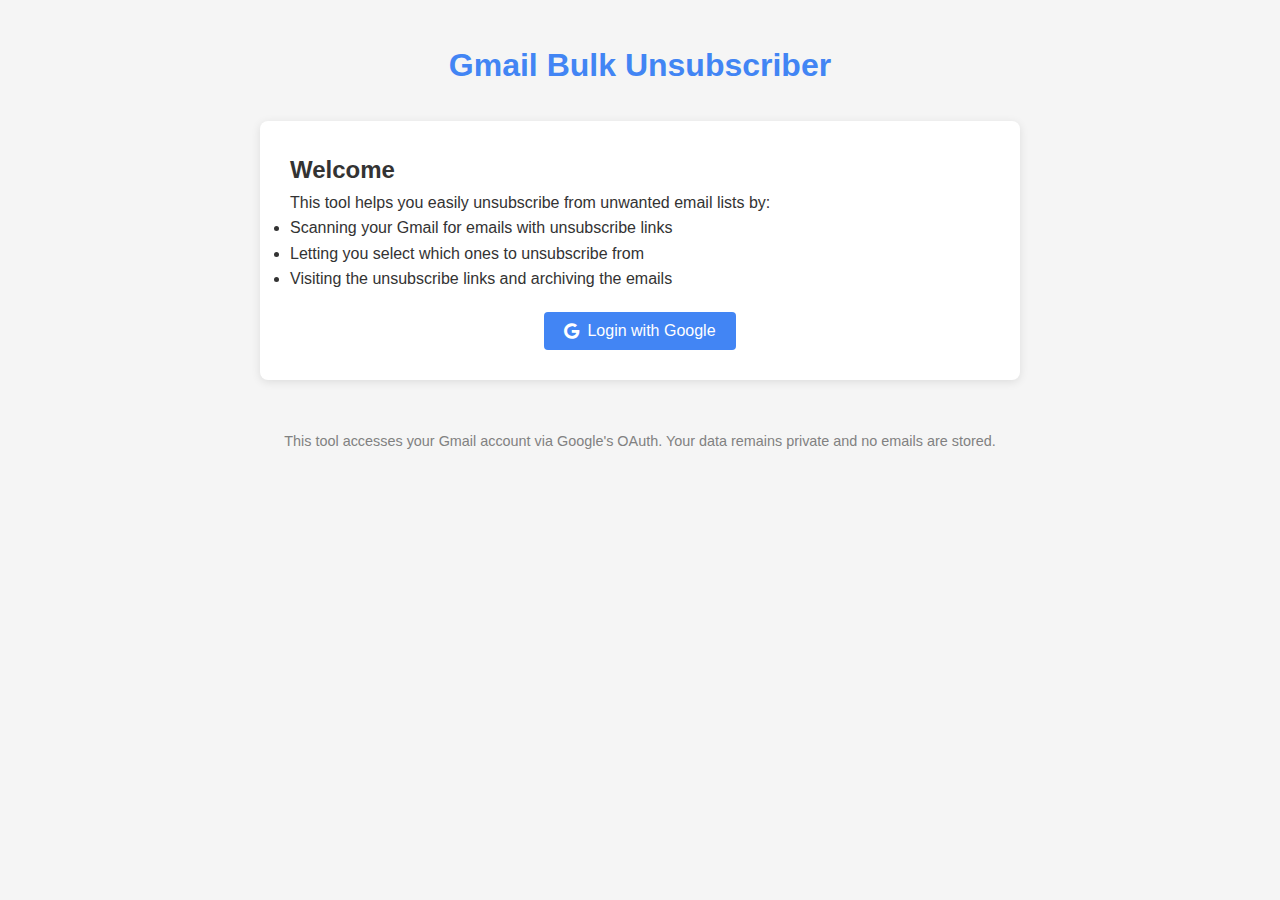
<file: frontend/index.html>
<!DOCTYPE html>
<html lang="en">
<head>
    <meta charset="UTF-8">
    <meta name="viewport" content="width=device-width, initial-scale=1.0">
    <title>Gmail Bulk Unsubscriber</title>
    <link rel="stylesheet" href="css/styles.css">
    <link rel="stylesheet" href="https://cdnjs.cloudflare.com/ajax/libs/font-awesome/6.4.0/css/all.min.css">
</head>
<body>
    <div class="container">
        <header>
            <h1>Gmail Bulk Unsubscriber</h1>
        </header>
        
        <main id="app">
            <!-- Login section -->
            <section id="login-section" class="section">
                <div class="card">
                    <h2>Welcome</h2>
                    <p>This tool helps you easily unsubscribe from unwanted email lists by:</p>
                    <ul>
                        <li>Scanning your Gmail for emails with unsubscribe links</li>
                        <li>Letting you select which ones to unsubscribe from</li>
                        <li>Visiting the unsubscribe links and archiving the emails</li>
                    </ul>
                    <div class="login-btn-container">
                        <button id="login-btn" class="btn primary">
                            <i class="fab fa-google"></i> Login with Google
                        </button>
                    </div>
                </div>
            </section>
            
            <!-- Scanning section (hidden by default) -->
            <section id="scan-section" class="section hidden">
                <div class="card">
                    <h2>Scan Your Inbox</h2>
                    <p>Click below to scan your recent emails for unsubscribe links.</p>
                    <div class="form-group">
                        <label for="max-results">Maximum emails to scan:</label>
                        <input type="number" id="max-results" value="100" min="10" max="500">
                    </div>
                    <div class="form-group">
                        <label for="query">Search filter (optional):</label>
                        <input type="text" id="query" placeholder="e.g., category:promotions">
                    </div>
                    <div class="btn-container">
                        <button id="scan-btn" class="btn primary">
                            <i class="fas fa-search"></i> Scan Emails
                        </button>
                        <button id="logout-btn" class="btn secondary">
                            <i class="fas fa-sign-out-alt"></i> Logout
                        </button>
                    </div>
                </div>
            </section>
            
            <!-- Results section (hidden by default) -->
            <section id="results-section" class="section hidden">
                <div class="card">
                    <h2>Unsubscribe Options</h2>
                    <div class="results-header">
                        <p><span id="results-count">0</span> emails with unsubscribe links found</p>
                        <div class="selection-controls">
                            <button id="select-all-btn" class="btn small">Select All</button>
                            <button id="deselect-all-btn" class="btn small">Deselect All</button>
                        </div>
                    </div>
                    
                    <div class="email-list" id="email-list">
                        <!-- Emails will be inserted here by JavaScript -->
                    </div>
                    
                    <div class="btn-container">
                        <button id="unsubscribe-btn" class="btn primary">
                            <i class="fas fa-unlink"></i> Unsubscribe & Archive Selected
                        </button>
                        <button id="back-btn" class="btn secondary">
                            <i class="fas fa-arrow-left"></i> Back to Scan
                        </button>
                    </div>
                </div>
            </section>
            
            <!-- Processing section (hidden by default) -->
            <section id="processing-section" class="section hidden">
                <div class="card">
                    <h2>Processing</h2>
                    <div class="progress-container">
                        <div class="progress-bar" id="progress-bar">
                            <div class="progress" id="progress"></div>
                        </div>
                        <p id="progress-text">Processing 0 of 0 emails...</p>
                    </div>
                    <div id="processing-results">
                        <!-- Results will be inserted here by JavaScript -->
                    </div>
                    <div class="btn-container">
                        <button id="done-btn" class="btn primary hidden">
                            <i class="fas fa-check"></i> Done
                        </button>
                    </div>
                </div>
            </section>
        </main>
        
        <footer>
            <p>This tool accesses your Gmail account via Google's OAuth. Your data remains private and no emails are stored.</p>
        </footer>
    </div>
    
    <!-- JavaScript -->
    <script src="js/auth.js"></script>
    <script src="js/app.js"></script>
</body>
</html>
</file>
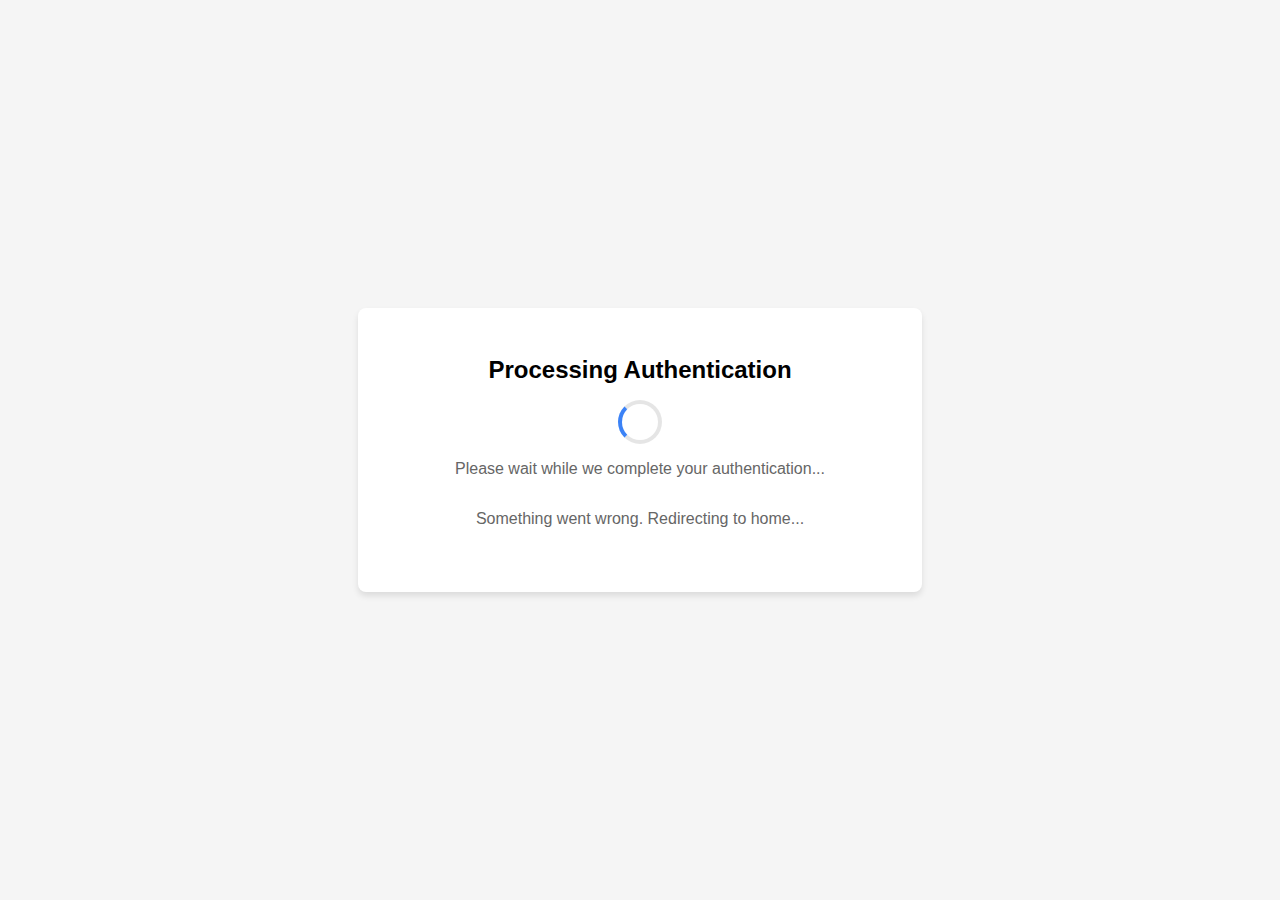
<file: api/oauth2callback.html>
<!DOCTYPE html>
<html lang="en">
<head>
    <meta charset="UTF-8">
    <meta name="viewport" content="width=device-width, initial-scale=1.0">
    <title>Processing Authentication</title>
    <style>
        body {
            font-family: 'Arial', sans-serif;
            display: flex;
            justify-content: center;
            align-items: center;
            min-height: 100vh;
            margin: 0;
            background-color: #f5f5f5;
        }
        .container {
            text-align: center;
            padding: 2rem;
            background: white;
            border-radius: 8px;
            box-shadow: 0 4px 6px rgba(0,0,0,0.1);
            max-width: 90%;
            width: 500px;
        }
        .spinner {
            border: 4px solid rgba(0, 0, 0, 0.1);
            width: 36px;
            height: 36px;
            border-radius: 50%;
            border-left-color: #3b82f6;
            animation: spin 1s linear infinite;
            margin: 1rem auto;
        }
        @keyframes spin {
            0% { transform: rotate(0deg); }
            100% { transform: rotate(360deg); }
        }
        h1 {
            font-size: 1.5rem;
            margin-bottom: 1rem;
        }
        p {
            color: #666;
            margin-bottom: 2rem;
        }
    </style>
</head>
<body>
    <div class="container">
        <h1>Processing Authentication</h1>
        <div class="spinner"></div>
        <p>Please wait while we complete your authentication...</p>
        <p id="message">If you're not redirected automatically in a few seconds, <a href="/">click here</a>.</p>
    </div>

    <script>
        // This is a special callback page to help handle the OAuth flow
        // It's needed because sometimes there can be a loop when scope changes
        
        // Get the current URL
        const currentUrl = window.location.href;
        
        // Check if it has valid OAuth parameters
        if (currentUrl.includes('code=') && currentUrl.includes('state=')) {
            // Replace the redirect_uri parameter if it exists
            let newUrl = currentUrl;
            
            // Add a flag to prevent loops
            if (!newUrl.includes('&handled=true')) {
                newUrl += '&handled=true';
            }
            
            // Replace the protocol to https if needed (this helps with development)
            if (window.location.protocol === 'http:' && !window.location.hostname.includes('localhost') && !window.location.hostname.includes('127.0.0.1')) {
                newUrl = newUrl.replace('http:', 'https:');
            }
            
            // Redirect to the actual callback endpoint
            setTimeout(() => {
                window.location.href = '/auth/oauth2callback' + window.location.search;
            }, 1500);
            
            document.getElementById('message').textContent = 'Redirecting to application...';
        } else {
            // No valid OAuth parameters, redirect to home
            setTimeout(() => {
                window.location.href = '/';
            }, 2000);
            
            document.getElementById('message').textContent = 'Something went wrong. Redirecting to home...';
        }
    </script>
</body>
</html>
</file>
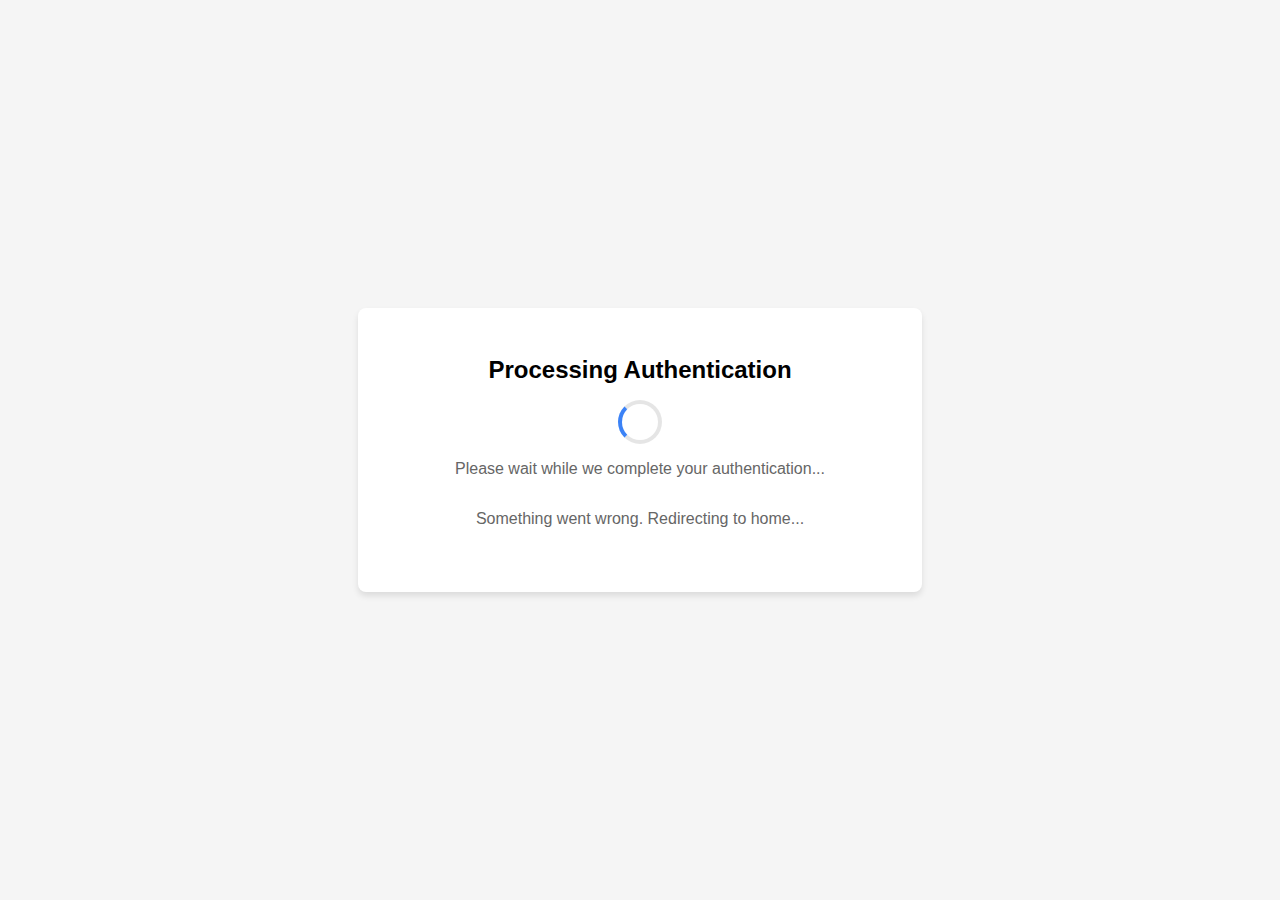
<file: templates/oauth2callback.html>
<!DOCTYPE html>
<html lang="en">
<head>
    <meta charset="UTF-8">
    <meta name="viewport" content="width=device-width, initial-scale=1.0">
    <title>Processing Authentication</title>
    <style>
        body {
            font-family: 'Arial', sans-serif;
            display: flex;
            justify-content: center;
            align-items: center;
            min-height: 100vh;
            margin: 0;
            background-color: #f5f5f5;
        }
        .container {
            text-align: center;
            padding: 2rem;
            background: white;
            border-radius: 8px;
            box-shadow: 0 4px 6px rgba(0,0,0,0.1);
            max-width: 90%;
            width: 500px;
        }
        .spinner {
            border: 4px solid rgba(0, 0, 0, 0.1);
            width: 36px;
            height: 36px;
            border-radius: 50%;
            border-left-color: #3b82f6;
            animation: spin 1s linear infinite;
            margin: 1rem auto;
        }
        @keyframes spin {
            0% { transform: rotate(0deg); }
            100% { transform: rotate(360deg); }
        }
        h1 {
            font-size: 1.5rem;
            margin-bottom: 1rem;
        }
        p {
            color: #666;
            margin-bottom: 2rem;
        }
    </style>
</head>
<body>
    <div class="container">
        <h1>Processing Authentication</h1>
        <div class="spinner"></div>
        <p>Please wait while we complete your authentication...</p>
        <p id="message">If you're not redirected automatically in a few seconds, <a href="/">click here</a>.</p>
    </div>

    <script>
        // This is a special callback page to help handle the OAuth flow
        // It's needed because sometimes there can be a loop when scope changes
        
        // Get the current URL
        const currentUrl = window.location.href;
        
        // Check if it has valid OAuth parameters
        if (currentUrl.includes('code=') && currentUrl.includes('state=')) {
            // Replace the redirect_uri parameter if it exists
            let newUrl = currentUrl;
            
            // Add a flag to prevent loops
            if (!newUrl.includes('&handled=true')) {
                newUrl += '&handled=true';
            }
            
            // Replace the protocol to https if needed (this helps with development)
            if (window.location.protocol === 'http:' && !window.location.hostname.includes('localhost') && !window.location.hostname.includes('127.0.0.1')) {
                newUrl = newUrl.replace('http:', 'https:');
            }
            
            // Redirect to the actual callback endpoint
            // Set a short delay to ensure session has time to update
            setTimeout(() => {
                const currentSearch = window.location.search;
                // Add the 'handled' parameter if it doesn't exist
                const newSearch = currentSearch.includes('handled=') 
                    ? currentSearch 
                    : currentSearch + (currentSearch.includes('?') ? '&' : '?') + 'handled=true';
                
                // Important: Do NOT use replace or assign as they can lose session data
                // Use the traditional redirect to preserve session cookies
                window.location.href = '/auth/oauth2callback' + newSearch + '&ts=' + new Date().getTime();
            }, 1000);
            
            document.getElementById('message').textContent = 'Redirecting to application...';
        } else {
            // No valid OAuth parameters, redirect to home
            setTimeout(() => {
                window.location.href = '/';
            }, 2000);
            
            document.getElementById('message').textContent = 'Something went wrong. Redirecting to home...';
        }
    </script>
</body>
</html>
</file>
<file: frontend/css/styles.css>
:root {
  --primary-color: #4285f4;
  --primary-dark: #3367d6;
  --secondary-color: #818181;
  --background-color: #f5f5f5;
  --card-color: #ffffff;
  --text-color: #333333;
  --success-color: #34a853;
  --error-color: #ea4335;
  --border-color: #e0e0e0;
  --shadow: 0 2px 10px rgba(0, 0, 0, 0.1);
}

* {
  box-sizing: border-box;
  margin: 0;
  padding: 0;
}

body {
  font-family: "Roboto", -apple-system, BlinkMacSystemFont, "Segoe UI", Arial,
    sans-serif;
  background-color: var(--background-color);
  color: var(--text-color);
  line-height: 1.6;
}

.container {
  max-width: 800px;
  margin: 0 auto;
  padding: 20px;
}

/* Header & Footer */
header,
footer {
  text-align: center;
  padding: 20px 0;
}

header h1 {
  color: var(--primary-color);
  margin-bottom: 10px;
}

footer {
  font-size: 0.9rem;
  color: var(--secondary-color);
  margin-top: 30px;
}

/* Card styles */
.card {
  background-color: var(--card-color);
  border-radius: 8px;
  box-shadow: var(--shadow);
  padding: 30px;
  margin-bottom: 20px;
}

.section {
  margin-bottom: 30px;
}

.hidden {
  display: none;
}

/* Button styles */
.btn {
  display: inline-flex;
  align-items: center;
  justify-content: center;
  padding: 10px 20px;
  border-radius: 4px;
  border: none;
  font-size: 1rem;
  font-weight: 500;
  cursor: pointer;
  transition: background-color 0.2s, transform 0.1s;
}

.btn i {
  margin-right: 8px;
}

.btn.primary {
  background-color: var(--primary-color);
  color: white;
}

.btn.primary:hover {
  background-color: var(--primary-dark);
}

.btn.secondary {
  background-color: var(--secondary-color);
  color: white;
}

.btn.secondary:hover {
  background-color: #6b6b6b;
}

.btn.small {
  padding: 5px 10px;
  font-size: 0.9rem;
}

.btn:active {
  transform: translateY(1px);
}

.btn-container {
  display: flex;
  gap: 10px;
  margin-top: 20px;
  justify-content: flex-end;
}

.login-btn-container {
  display: flex;
  justify-content: center;
  margin-top: 20px;
}

/* Form elements */
.form-group {
  margin-bottom: 15px;
}

.form-group label {
  display: block;
  margin-bottom: 5px;
  font-weight: 500;
}

.form-group input {
  width: 100%;
  padding: 10px;
  border: 1px solid var(--border-color);
  border-radius: 4px;
  font-size: 1rem;
}

/* Results list */
.results-header {
  display: flex;
  justify-content: space-between;
  align-items: center;
  margin-bottom: 15px;
  padding-bottom: 10px;
  border-bottom: 1px solid var(--border-color);
}

.email-list {
  max-height: 400px;
  overflow-y: auto;
  margin-bottom: 20px;
  border: 1px solid var(--border-color);
  border-radius: 4px;
}

.email-item {
  padding: 15px;
  border-bottom: 1px solid var(--border-color);
  display: flex;
  align-items: flex-start;
}

.email-item:last-child {
  border-bottom: none;
}

.email-item input[type="checkbox"] {
  margin-right: 15px;
  margin-top: 5px;
}

.email-content {
  flex: 1;
}

.email-subject {
  font-weight: 500;
  margin-bottom: 5px;
}

.email-from,
.email-date {
  font-size: 0.9rem;
  color: var(--secondary-color);
  margin-bottom: 3px;
}

/* Progress bar */
.progress-container {
  margin: 20px 0;
}

.progress-bar {
  height: 8px;
  background-color: var(--border-color);
  border-radius: 4px;
  overflow: hidden;
  margin-bottom: 10px;
}

.progress {
  height: 100%;
  background-color: var(--primary-color);
  width: 0;
  transition: width 0.3s;
}

#progress-text {
  text-align: center;
  margin-bottom: 20px;
}

/* Processing results */
.process-result {
  padding: 15px;
  margin-bottom: 10px;
  border-radius: 4px;
  display: flex;
  align-items: center;
}

.success {
  background-color: rgba(52, 168, 83, 0.1);
  color: var(--success-color);
  border: 1px solid rgba(52, 168, 83, 0.3);
}

.error {
  background-color: rgba(234, 67, 53, 0.1);
  color: var(--error-color);
  border: 1px solid rgba(234, 67, 53, 0.3);
}

.result-icon {
  margin-right: 10px;
}

.process-result .email-subject {
  margin-bottom: 5px;
}

/* Responsive adjustments */
@media (max-width: 600px) {
  .container {
    padding: 10px;
  }

  .card {
    padding: 20px;
  }

  .results-header {
    flex-direction: column;
    align-items: flex-start;
  }

  .selection-controls {
    margin-top: 10px;
  }

  .btn-container {
    flex-direction: column;
  }

  .btn {
    width: 100%;
  }
}
</file>
